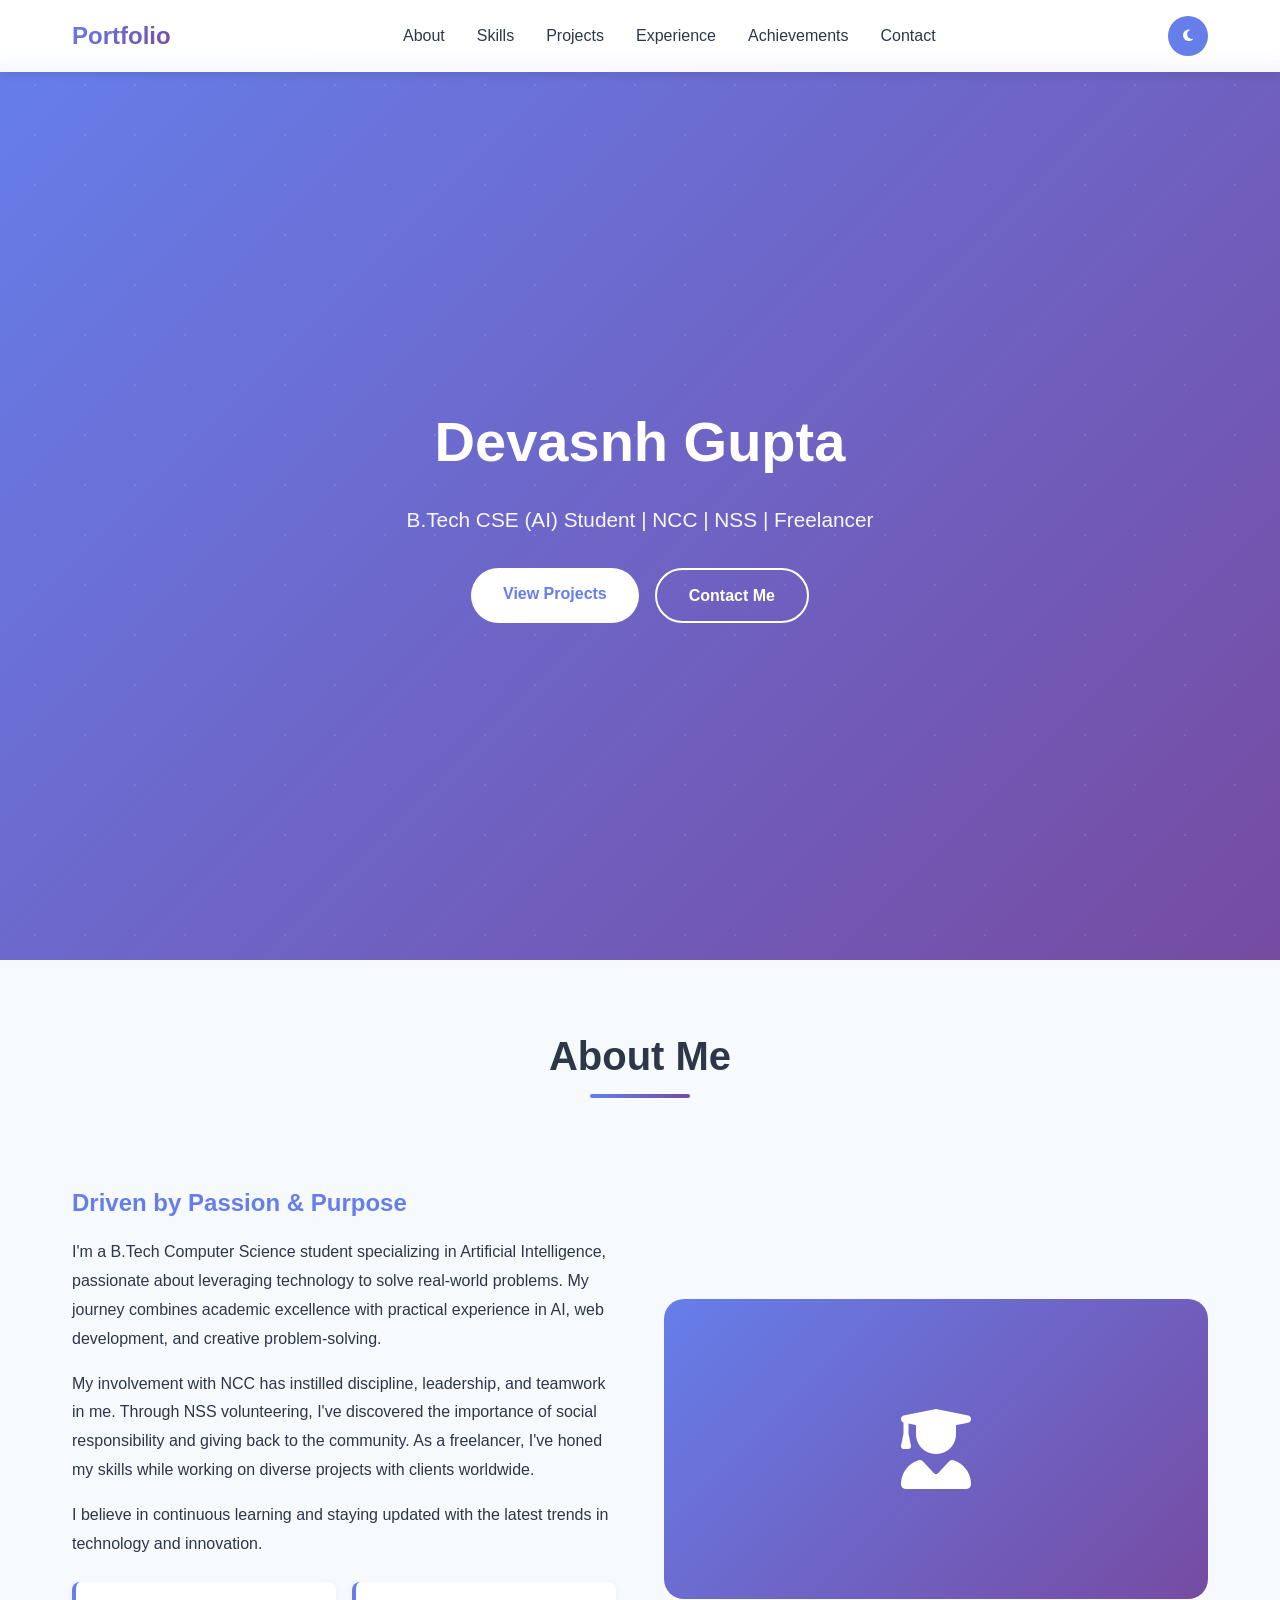
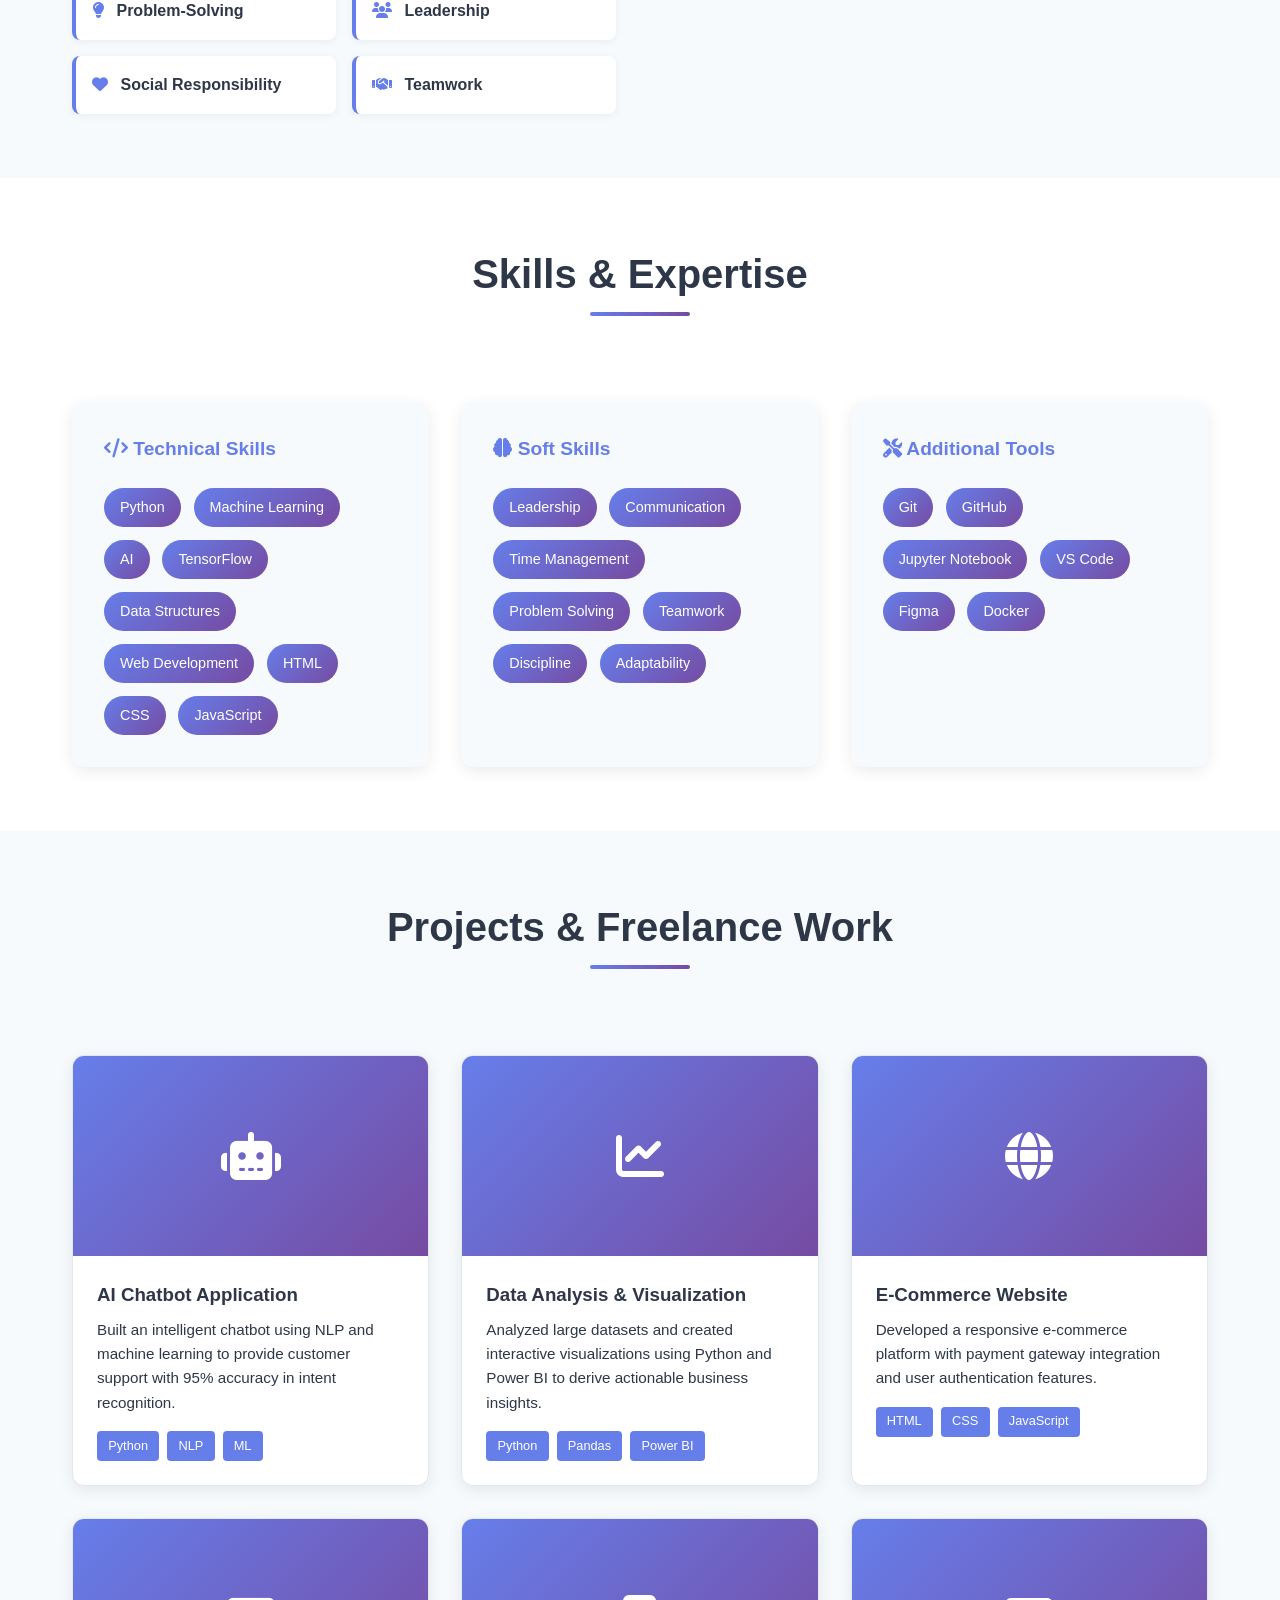
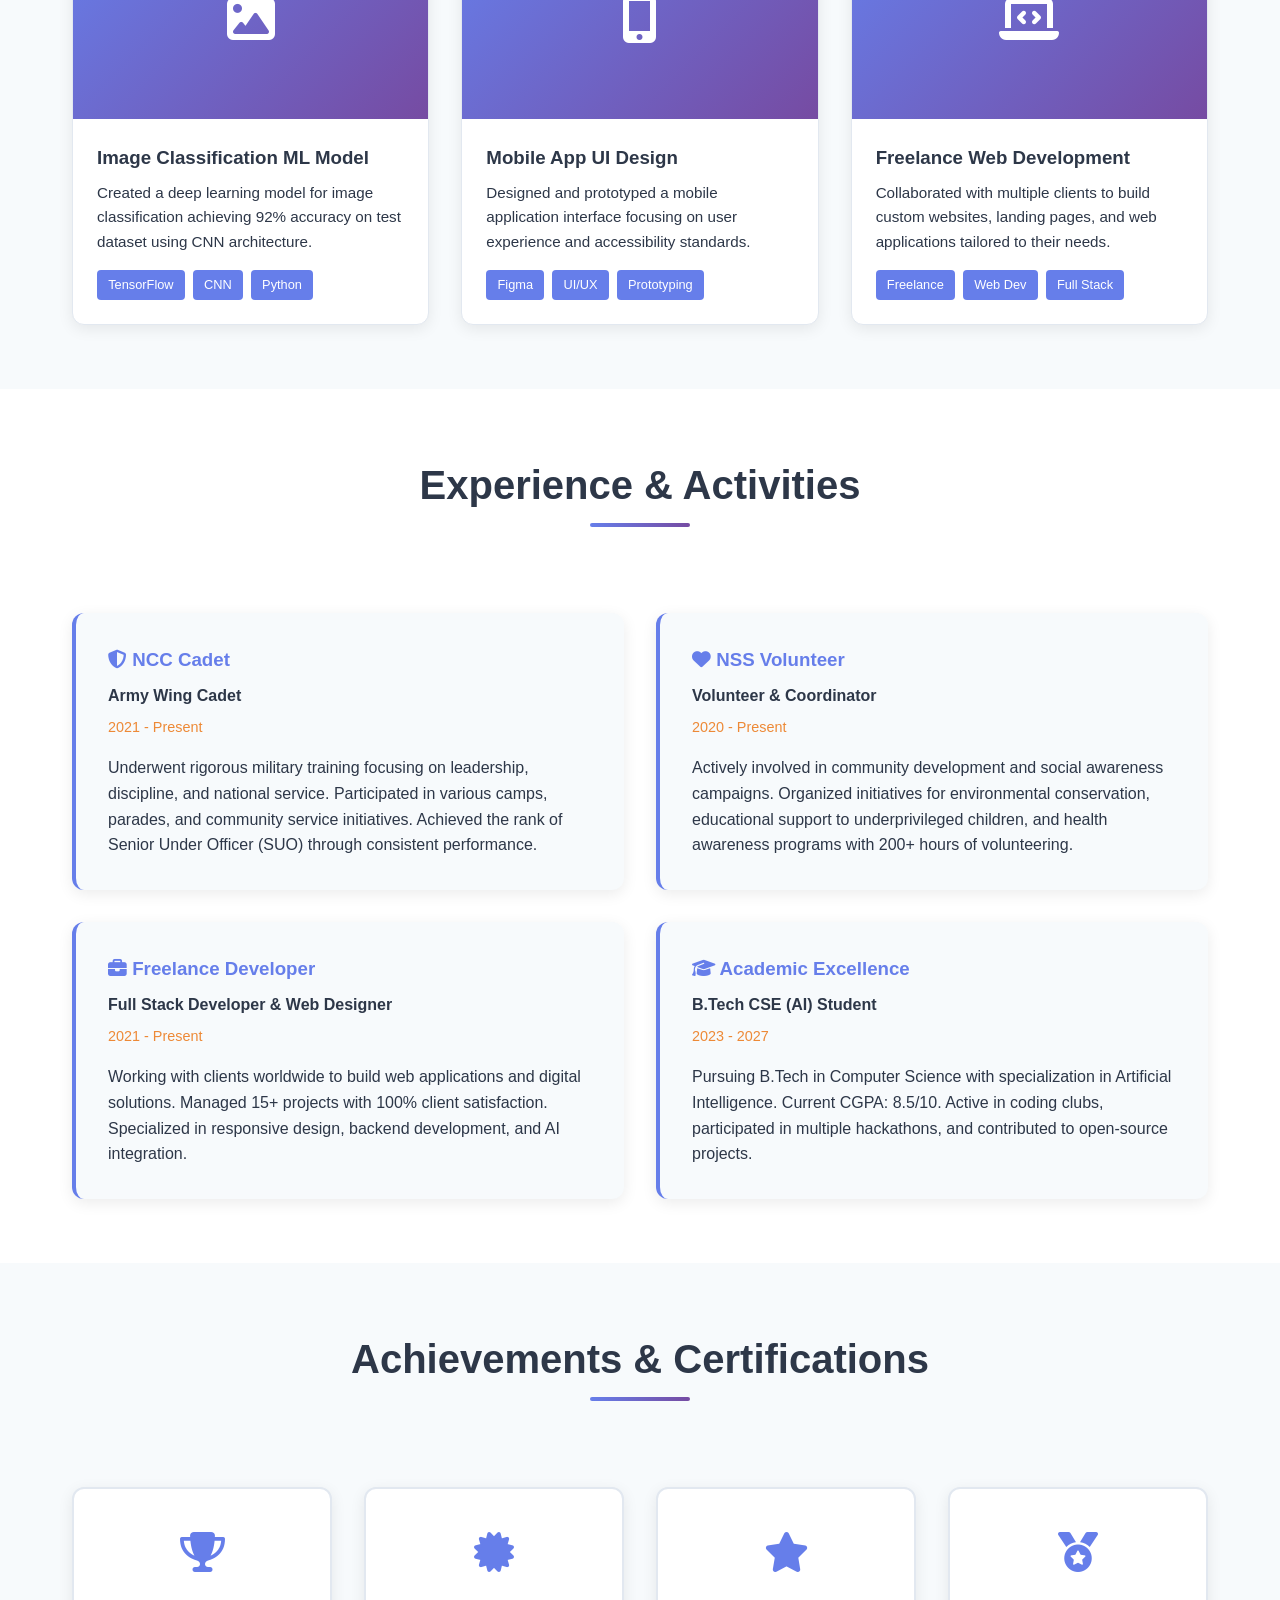
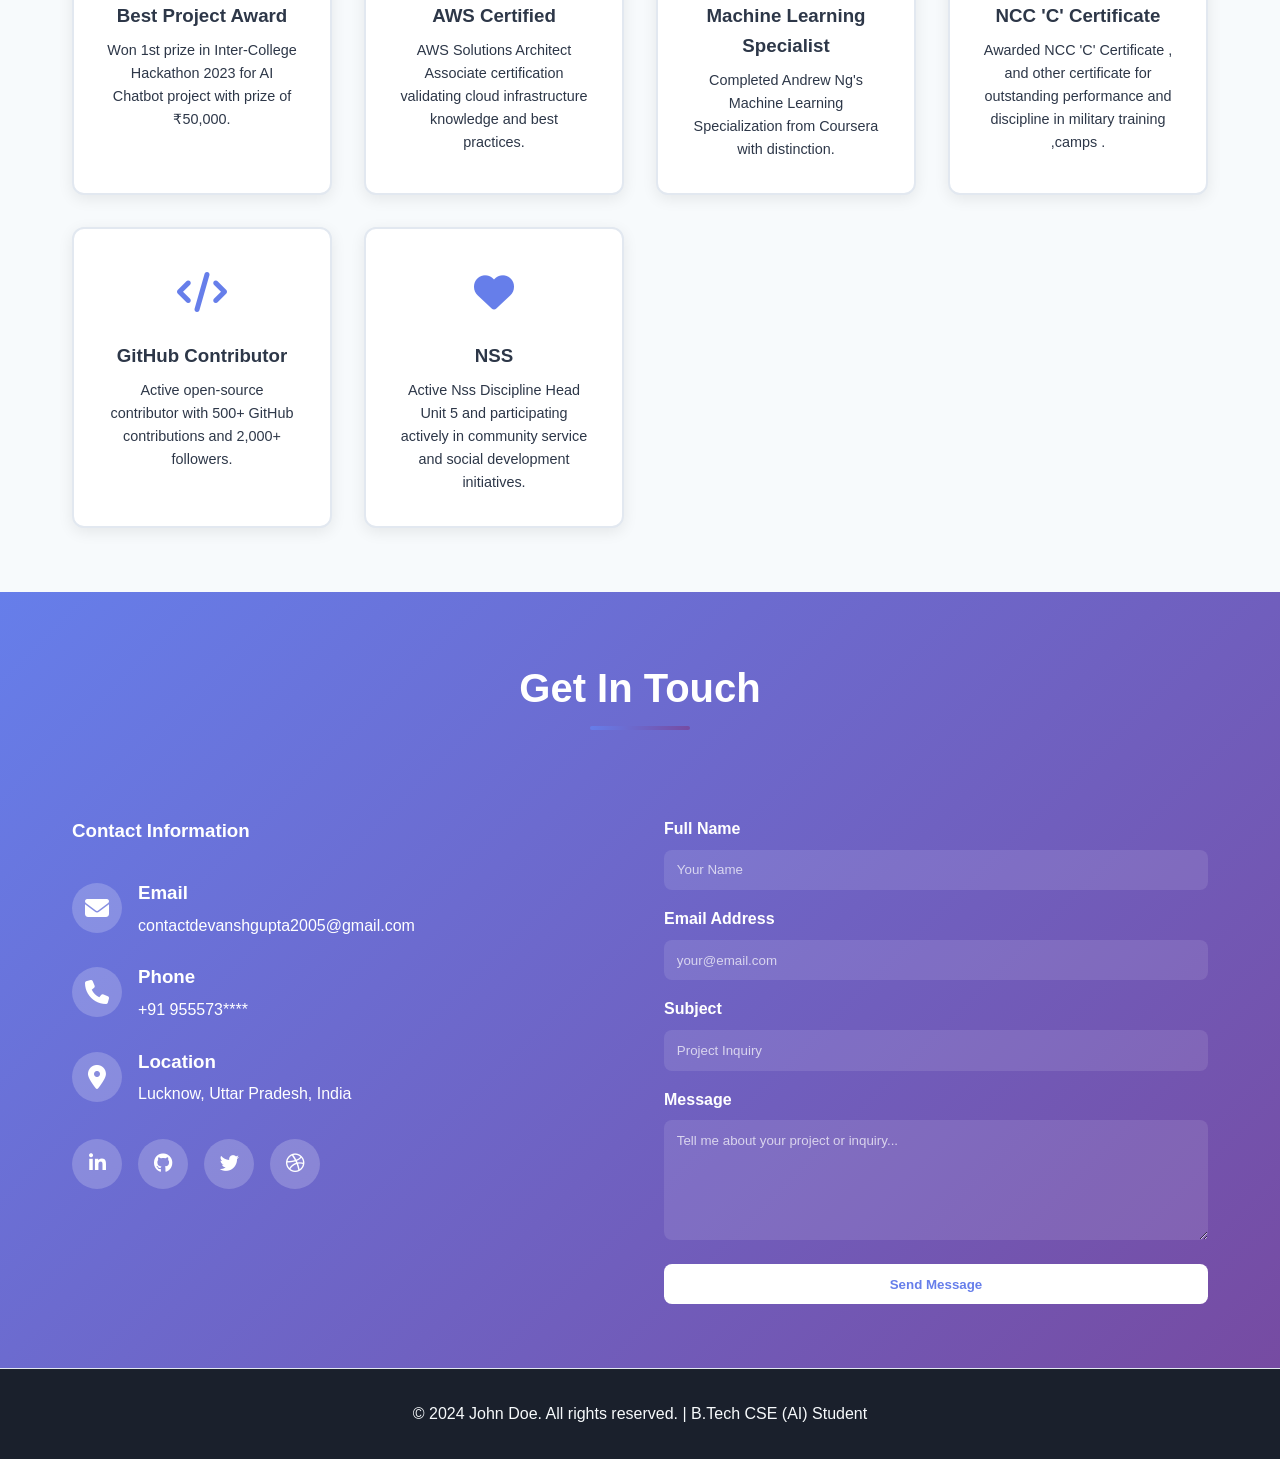
<file: web.html>
<!DOCTYPE html>
<html lang="en">
<head>
    <meta charset="UTF-8">
    <meta name="viewport" content="width=device-width, initial-scale=1.0">
    <title>Portfolio - B.Tech CSE (AI) Student</title>
    <link rel="stylesheet" href="https://cdnjs.cloudflare.com/ajax/libs/font-awesome/6.4.0/css/all.min.css">
    <style>
        * {
            margin: 0;
            padding: 0;
            box-sizing: border-box;
        }

        :root {
            --primary-color: #667eea;
            --secondary-color: #764ba2;
            --text-dark: #2d3748;
            --text-light: #f7fafc;
            --bg-light: #f7fafc;
            --bg-dark: #1a202c;
            --card-bg: #ffffff;
            --border-color: #e2e8f0;
            --success: #48bb78;
            --warning: #ed8936;
        }

        body.dark-mode {
            --text-dark: #f7fafc;
            --text-light: #2d3748;
            --bg-light: #1a202c;
            --bg-dark: #0f1419;
            --card-bg: #2d3748;
            --border-color: #4a5568;
        }

        html {
            scroll-behavior: smooth;
        }

        body {
            font-family: 'Segoe UI', Tahoma, Geneva, Verdana, sans-serif;
            line-height: 1.6;
            color: var(--text-dark);
            background-color: var(--bg-light);
            transition: all 0.3s ease;
        }

        /* Navigation */
        nav {
            position: fixed;
            top: 0;
            width: 100%;
            background: rgba(255, 255, 255, 0.95);
            backdrop-filter: blur(10px);
            padding: 1rem 2rem;
            box-shadow: 0 2px 10px rgba(0, 0, 0, 0.1);
            z-index: 1000;
            transition: all 0.3s ease;
        }

        body.dark-mode nav {
            background: rgba(45, 55, 72, 0.95);
        }

        nav .container {
            max-width: 1200px;
            margin: 0 auto;
            display: flex;
            justify-content: space-between;
            align-items: center;
        }

        nav .logo {
            font-size: 1.5rem;
            font-weight: bold;
            background: linear-gradient(135deg, var(--primary-color), var(--secondary-color));
            -webkit-background-clip: text;
            -webkit-text-fill-color: transparent;
            background-clip: text;
        }

        nav ul {
            display: flex;
            list-style: none;
            gap: 2rem;
        }

        nav a {
            text-decoration: none;
            color: var(--text-dark);
            font-weight: 500;
            transition: color 0.3s;
        }

        nav a:hover {
            color: var(--primary-color);
        }

        .nav-right {
            display: flex;
            gap: 1rem;
            align-items: center;
        }

        .theme-toggle {
            background: var(--primary-color);
            color: white;
            border: none;
            width: 40px;
            height: 40px;
            border-radius: 50%;
            cursor: pointer;
            display: flex;
            align-items: center;
            justify-content: center;
            transition: all 0.3s;
        }

        .theme-toggle:hover {
            transform: scale(1.1);
        }

        /* Container */
        .container {
            max-width: 1200px;
            margin: 0 auto;
            padding: 0 2rem;
        }

        /* Hero Section */
        .hero {
            min-height: 100vh;
            display: flex;
            align-items: center;
            justify-content: center;
            background: linear-gradient(135deg, var(--primary-color) 0%, var(--secondary-color) 100%);
            color: white;
            text-align: center;
            margin-top: 60px;
            position: relative;
            overflow: hidden;
        }

        .hero::before {
            content: '';
            position: absolute;
            width: 200%;
            height: 200%;
            background: radial-gradient(circle, rgba(255,255,255,0.1) 1px, transparent 1px);
            background-size: 50px 50px;
            animation: moveBackground 20s linear infinite;
        }

        @keyframes moveBackground {
            0% { transform: translate(0, 0); }
            100% { transform: translate(50px, 50px); }
        }

        .hero-content {
            position: relative;
            z-index: 1;
            animation: fadeInUp 1s ease-out;
        }

        @keyframes fadeInUp {
            from {
                opacity: 0;
                transform: translateY(30px);
            }
            to {
                opacity: 1;
                transform: translateY(0);
            }
        }

        .hero h1 {
            font-size: 3.5rem;
            margin-bottom: 1rem;
            font-weight: 700;
        }

        .hero .tagline {
            font-size: 1.3rem;
            margin-bottom: 2rem;
            opacity: 0.95;
            font-weight: 300;
        }

        .hero-buttons {
            display: flex;
            gap: 1rem;
            justify-content: center;
            flex-wrap: wrap;
        }

        .btn {
            padding: 0.8rem 2rem;
            border: none;
            border-radius: 50px;
            font-size: 1rem;
            cursor: pointer;
            transition: all 0.3s ease;
            text-decoration: none;
            display: inline-block;
            font-weight: 600;
        }

        .btn-primary {
            background: white;
            color: var(--primary-color);
        }

        .btn-primary:hover {
            transform: translateY(-3px);
            box-shadow: 0 10px 30px rgba(0, 0, 0, 0.2);
        }

        .btn-secondary {
            background: transparent;
            color: white;
            border: 2px solid white;
        }

        .btn-secondary:hover {
            background: white;
            color: var(--primary-color);
        }

        /* Sections */
        section {
            padding: 4rem 0;
        }

        section h2 {
            font-size: 2.5rem;
            margin-bottom: 3rem;
            text-align: center;
            position: relative;
            display: inline-block;
            width: 100%;
        }

        section h2::after {
            content: '';
            position: absolute;
            bottom: -10px;
            left: 50%;
            transform: translateX(-50%);
            width: 100px;
            height: 4px;
            background: linear-gradient(90deg, var(--primary-color), var(--secondary-color));
            border-radius: 2px;
        }

        /* About Section */
        .about {
            background: var(--bg-light);
        }

        .about-content {
            display: grid;
            grid-template-columns: 1fr 1fr;
            gap: 3rem;
            align-items: center;
            margin-top: 3rem;
        }

        .about-text h3 {
            font-size: 1.5rem;
            margin-bottom: 1rem;
            color: var(--primary-color);
        }

        .about-text p {
            margin-bottom: 1rem;
            line-height: 1.8;
            color: var(--text-dark);
        }

        .strengths {
            display: grid;
            grid-template-columns: 1fr 1fr;
            gap: 1rem;
            margin-top: 1.5rem;
        }

        .strength-item {
            background: var(--card-bg);
            padding: 1rem;
            border-radius: 8px;
            border-left: 4px solid var(--primary-color);
            box-shadow: 0 2px 8px rgba(0, 0, 0, 0.05);
        }

        .strength-item i {
            color: var(--primary-color);
            margin-right: 0.5rem;
        }

        .about-image {
            text-align: center;
        }

        .about-image img {
            width: 100%;
            max-width: 300px;
            border-radius: 20px;
            box-shadow: 0 20px 40px rgba(0, 0, 0, 0.1);
        }

        /* Skills Section */
        .skills {
            background: var(--card-bg);
        }

        .skills-grid {
            display: grid;
            grid-template-columns: repeat(auto-fit, minmax(250px, 1fr));
            gap: 2rem;
            margin-top: 3rem;
        }

        .skill-category {
            background: var(--bg-light);
            padding: 2rem;
            border-radius: 12px;
            box-shadow: 0 4px 15px rgba(0, 0, 0, 0.08);
            transition: transform 0.3s, box-shadow 0.3s;
        }

        .skill-category:hover {
            transform: translateY(-10px);
            box-shadow: 0 10px 30px rgba(0, 0, 0, 0.15);
        }

        .skill-category h3 {
            color: var(--primary-color);
            margin-bottom: 1.5rem;
            font-size: 1.2rem;
        }

        .skill-tags {
            display: flex;
            flex-wrap: wrap;
            gap: 0.8rem;
        }

        .skill-tag {
            background: linear-gradient(135deg, var(--primary-color), var(--secondary-color));
            color: white;
            padding: 0.5rem 1rem;
            border-radius: 25px;
            font-size: 0.9rem;
            transition: all 0.3s;
        }

        .skill-tag:hover {
            transform: scale(1.05);
        }

        /* Projects Section */
        .projects {
            background: var(--bg-light);
        }

        .projects-grid {
            display: grid;
            grid-template-columns: repeat(auto-fit, minmax(300px, 1fr));
            gap: 2rem;
            margin-top: 3rem;
        }

        .project-card {
            background: var(--card-bg);
            border-radius: 12px;
            overflow: hidden;
            box-shadow: 0 4px 15px rgba(0, 0, 0, 0.08);
            transition: all 0.3s;
            border: 1px solid var(--border-color);
        }

        .project-card:hover {
            transform: translateY(-15px);
            box-shadow: 0 15px 40px rgba(0, 0, 0, 0.2);
        }

        .project-image {
            width: 100%;
            height: 200px;
            background: linear-gradient(135deg, var(--primary-color), var(--secondary-color));
            display: flex;
            align-items: center;
            justify-content: center;
            color: white;
            font-size: 3rem;
        }

        .project-content {
            padding: 1.5rem;
        }

        .project-content h3 {
            margin-bottom: 0.5rem;
            color: var(--text-dark);
        }

        .project-content p {
            color: var(--text-dark);
            font-size: 0.95rem;
            margin-bottom: 1rem;
        }

        .project-tech {
            display: flex;
            flex-wrap: wrap;
            gap: 0.5rem;
            margin-top: 1rem;
        }

        .tech-badge {
            background: var(--primary-color);
            color: white;
            padding: 0.3rem 0.7rem;
            border-radius: 4px;
            font-size: 0.8rem;
        }

        /* Experience Section */
        .experience {
            background: var(--card-bg);
        }

        .experience-grid {
            display: grid;
            grid-template-columns: 1fr 1fr;
            gap: 2rem;
            margin-top: 3rem;
        }

        .experience-item {
            background: var(--bg-light);
            padding: 2rem;
            border-radius: 12px;
            border-left: 4px solid var(--primary-color);
            box-shadow: 0 4px 15px rgba(0, 0, 0, 0.08);
        }

        .experience-item h3 {
            color: var(--primary-color);
            margin-bottom: 0.5rem;
        }

        .experience-item .role {
            color: var(--text-dark);
            font-weight: 600;
            margin-bottom: 0.5rem;
        }

        .experience-item .duration {
            color: var(--warning);
            font-size: 0.9rem;
            margin-bottom: 1rem;
        }

        /* Achievements Section */
        .achievements {
            background: var(--bg-light);
        }

        .achievements-grid {
            display: grid;
            grid-template-columns: repeat(auto-fit, minmax(250px, 1fr));
            gap: 2rem;
            margin-top: 3rem;
        }

        .achievement-card {
            background: var(--card-bg);
            padding: 2rem;
            border-radius: 12px;
            text-align: center;
            box-shadow: 0 4px 15px rgba(0, 0, 0, 0.08);
            border: 2px solid var(--border-color);
            transition: all 0.3s;
        }

        .achievement-card:hover {
            border-color: var(--primary-color);
            box-shadow: 0 10px 30px rgba(102, 126, 234, 0.2);
        }

        .achievement-icon {
            font-size: 2.5rem;
            color: var(--primary-color);
            margin-bottom: 1rem;
        }

        .achievement-card h3 {
            color: var(--text-dark);
            margin-bottom: 0.5rem;
        }

        .achievement-card p {
            color: var(--text-dark);
            font-size: 0.9rem;
        }

        /* Contact Section */
        .contact {
            background: linear-gradient(135deg, var(--primary-color), var(--secondary-color));
            color: white;
            text-align: center;
        }

        .contact-content {
            display: grid;
            grid-template-columns: 1fr 1fr;
            gap: 3rem;
            margin-top: 3rem;
            align-items: start;
        }

        .contact-info {
            text-align: left;
        }

        .contact-item {
            display: flex;
            align-items: center;
            margin-bottom: 1.5rem;
        }

        .contact-item i {
            font-size: 1.5rem;
            margin-right: 1rem;
            background: rgba(255, 255, 255, 0.2);
            width: 50px;
            height: 50px;
            border-radius: 50%;
            display: flex;
            align-items: center;
            justify-content: center;
        }

        .contact-item div h3 {
            margin-bottom: 0.3rem;
        }

        .contact-item a {
            color: white;
            text-decoration: none;
            transition: opacity 0.3s;
        }

        .contact-item a:hover {
            opacity: 0.8;
        }

        .social-links {
            display: flex;
            gap: 1rem;
            margin-top: 2rem;
        }

        .social-icon {
            width: 50px;
            height: 50px;
            background: rgba(255, 255, 255, 0.2);
            border-radius: 50%;
            display: flex;
            align-items: center;
            justify-content: center;
            color: white;
            text-decoration: none;
            transition: all 0.3s;
            font-size: 1.2rem;
        }

        .social-icon:hover {
            background: rgba(255, 255, 255, 0.4);
            transform: translateY(-5px);
        }

        .contact-form {
            display: flex;
            flex-direction: column;
            gap: 1rem;
        }

        .form-group {
            text-align: left;
        }

        .form-group label {
            display: block;
            margin-bottom: 0.5rem;
            font-weight: 600;
        }

        .form-group input,
        .form-group textarea {
            width: 100%;
            padding: 0.8rem;
            border: none;
            border-radius: 8px;
            background: rgba(255, 255, 255, 0.1);
            color: white;
            font-family: inherit;
            transition: all 0.3s;
        }

        .form-group input::placeholder,
        .form-group textarea::placeholder {
            color: rgba(255, 255, 255, 0.7);
        }

        .form-group input:focus,
        .form-group textarea:focus {
            outline: none;
            background: rgba(255, 255, 255, 0.2);
            box-shadow: 0 0 0 2px rgba(255, 255, 255, 0.3);
        }

        .form-group textarea {
            resize: vertical;
            min-height: 120px;
        }

        .btn-submit {
            background: white;
            color: var(--primary-color);
            font-weight: 600;
            padding: 0.8rem;
            border: none;
            border-radius: 8px;
            cursor: pointer;
            transition: all 0.3s;
        }

        .btn-submit:hover {
            transform: translateY(-2px);
            box-shadow: 0 5px 15px rgba(0, 0, 0, 0.2);
        }

        /* Footer */
        footer {
            background: var(--bg-dark);
            color: var(--text-light);
            text-align: center;
            padding: 2rem;
            border-top: 1px solid var(--border-color);
        }

        /* Responsive */
        @media (max-width: 768px) {
            nav ul {
                gap: 1rem;
            }

            nav a {
                font-size: 0.9rem;
            }

            .hero {
                margin-top: 60px;
            }

            .hero h1 {
                font-size: 2rem;
            }

            .hero .tagline {
                font-size: 1rem;
            }

            .hero-buttons {
                flex-direction: column;
            }

            .about-content {
                grid-template-columns: 1fr;
            }

            .experience-grid {
                grid-template-columns: 1fr;
            }

            .contact-content {
                grid-template-columns: 1fr;
            }

            section h2 {
                font-size: 2rem;
            }

            .skills-grid {
                grid-template-columns: 1fr;
            }

            .projects-grid {
                grid-template-columns: 1fr;
            }

            .achievements-grid {
                grid-template-columns: 1fr;
            }

            .strengths {
                grid-template-columns: 1fr;
            }
        }

        @media (max-width: 480px) {
            nav {
                padding: 0.8rem 1rem;
            }

            nav .logo {
                font-size: 1.2rem;
            }

            nav ul {
                display: none;
            }

            .hero h1 {
                font-size: 1.5rem;
            }

            .hero .tagline {
                font-size: 0.9rem;
            }

            .btn {
                padding: 0.7rem 1.5rem;
                font-size: 0.9rem;
            }

            section {
                padding: 2rem 0;
            }

            section h2 {
                font-size: 1.5rem;
            }
        }

        /* Animations */
        .fade-in {
            animation: fadeIn 0.6s ease-out;
        }

        @keyframes fadeIn {
            from {
                opacity: 0;
            }
            to {
                opacity: 1;
            }
        }

        .slide-in {
            animation: slideIn 0.6s ease-out;
        }

        @keyframes slideIn {
            from {
                transform: translateX(-20px);
                opacity: 0;
            }
            to {
                transform: translateX(0);
                opacity: 1;
            }
        }
    </style>
</head>
<body>
    <!-- Navigation -->
    <nav>
        <div class="container">
            <div class="logo">Portfolio</div>
            <ul>
                <li><a href="#about">About</a></li>
                <li><a href="#skills">Skills</a></li>
                <li><a href="#projects">Projects</a></li>
                <li><a href="#experience">Experience</a></li>
                <li><a href="#achievements">Achievements</a></li>
                <li><a href="#contact">Contact</a></li>
            </ul>
            <div class="nav-right">
                <button class="theme-toggle" onclick="toggleTheme()">
                    <i class="fas fa-moon"></i>
                </button>
            </div>
        </div>
    </nav>

    <!-- Hero Section -->
    <section class="hero">
        <div class="hero-content">
            <h1>Devasnh Gupta</h1>
            <p class="tagline">B.Tech CSE (AI) Student | NCC | NSS | Freelancer</p>
            <div class="hero-buttons">
                <a href="#projects" class="btn btn-primary">View Projects</a>
                <a href="#contact" class="btn btn-secondary">Contact Me</a>
            </div>
        </div>
    </section>

    <!-- About Section -->
    <section id="about" class="about">
        <div class="container">
            <h2>About Me</h2>
            <div class="about-content">
                <div class="about-text">
                    <h3>Driven by Passion & Purpose</h3>
                    <p>I'm a B.Tech Computer Science student specializing in Artificial Intelligence, passionate about leveraging technology to solve real-world problems. My journey combines academic excellence with practical experience in AI, web development, and creative problem-solving.</p>
                    <p>My involvement with NCC has instilled discipline, leadership, and teamwork in me. Through NSS volunteering, I've discovered the importance of social responsibility and giving back to the community. As a freelancer, I've honed my skills while working on diverse projects with clients worldwide.</p>
                    <p>I believe in continuous learning and staying updated with the latest trends in technology and innovation.</p>
                    
                    <div class="strengths">
                        <div class="strength-item">
                            <i class="fas fa-lightbulb"></i>
                            <strong>Problem-Solving</strong>
                        </div>
                        <div class="strength-item">
                            <i class="fas fa-users"></i>
                            <strong>Leadership</strong>
                        </div>
                        <div class="strength-item">
                            <i class="fas fa-heart"></i>
                            <strong>Social Responsibility</strong>
                        </div>
                        <div class="strength-item">
                            <i class="fas fa-handshake"></i>
                            <strong>Teamwork</strong>
                        </div>
                    </div>
                </div>
                <div class="about-image">
                    <div style="width: 100%; height: 300px; background: linear-gradient(135deg, #667eea, #764ba2); border-radius: 20px; display: flex; align-items: center; justify-content: center; color: white; font-size: 5rem;">
                        <i class="fas fa-user-graduate"></i>
                    </div>
                </div>
            </div>
        </div>
    </section>

    <!-- Skills Section -->
    <section id="skills" class="skills">
        <div class="container">
            <h2>Skills & Expertise</h2>
            <div class="skills-grid">
                <div class="skill-category">
                    <h3><i class="fas fa-code"></i> Technical Skills</h3>
                    <div class="skill-tags">
                        <span class="skill-tag">Python</span>
                        <span class="skill-tag">Machine Learning</span>
                        <span class="skill-tag">AI</span>
                        <span class="skill-tag">TensorFlow</span>
                        <span class="skill-tag">Data Structures</span>
                        <span class="skill-tag">Web Development</span>
                        <span class="skill-tag">HTML</span>
                        <span class="skill-tag">CSS</span>
                        <span class="skill-tag">JavaScript</span>
                    </div>
                </div>
                <div class="skill-category">
                    <h3><i class="fas fa-brain"></i> Soft Skills</h3>
                    <div class="skill-tags">
                        <span class="skill-tag">Leadership</span>
                        <span class="skill-tag">Communication</span>
                        <span class="skill-tag">Time Management</span>
                        <span class="skill-tag">Problem Solving</span>
                        <span class="skill-tag">Teamwork</span>
                        <span class="skill-tag">Discipline</span>
                        <span class="skill-tag">Adaptability</span>
                    </div>
                </div>
                <div class="skill-category">
                    <h3><i class="fas fa-tools"></i> Additional Tools</h3>
                    <div class="skill-tags">
                        <span class="skill-tag">Git</span>
                        <span class="skill-tag">GitHub</span>
                        <span class="skill-tag">Jupyter Notebook</span>
                        <span class="skill-tag">VS Code</span>
                        <span class="skill-tag">Figma</span>
                        <span class="skill-tag">Docker</span>
                    </div>
                </div>
            </div>
        </div>
    </section>

    <!-- Projects Section -->
    <section id="projects" class="projects">
        <div class="container">
            <h2>Projects & Freelance Work</h2>
            <div class="projects-grid">
                <div class="project-card">
                    <div class="project-image">
                        <i class="fas fa-robot"></i>
                    </div>
                    <div class="project-content">
                        <h3>AI Chatbot Application</h3>
                        <p>Built an intelligent chatbot using NLP and machine learning to provide customer support with 95% accuracy in intent recognition.</p>
                        <div class="project-tech">
                            <span class="tech-badge">Python</span>
                            <span class="tech-badge">NLP</span>
                            <span class="tech-badge">ML</span>
                        </div>
                    </div>
                </div>

                <div class="project-card">
                    <div class="project-image">
                        <i class="fas fa-chart-line"></i>
                    </div>
                    <div class="project-content">
                        <h3>Data Analysis & Visualization</h3>
                        <p>Analyzed large datasets and created interactive visualizations using Python and Power BI to derive actionable business insights.</p>
                        <div class="project-tech">
                            <span class="tech-badge">Python</span>
                            <span class="tech-badge">Pandas</span>
                            <span class="tech-badge">Power BI</span>
                        </div>
                    </div>
                </div>

                <div class="project-card">
                    <div class="project-image">
                        <i class="fas fa-globe"></i>
                    </div>
                    <div class="project-content">
                        <h3>E-Commerce Website</h3>
                        <p>Developed a responsive e-commerce platform with payment gateway integration and user authentication features.</p>
                        <div class="project-tech">
                            <span class="tech-badge">HTML</span>
                            <span class="tech-badge">CSS</span>
                            <span class="tech-badge">JavaScript</span>
                        </div>
                    </div>
                </div>

                <div class="project-card">
                    <div class="project-image">
                        <i class="fas fa-image"></i>
                    </div>
                    <div class="project-content">
                        <h3>Image Classification ML Model</h3>
                        <p>Created a deep learning model for image classification achieving 92% accuracy on test dataset using CNN architecture.</p>
                        <div class="project-tech">
                            <span class="tech-badge">TensorFlow</span>
                            <span class="tech-badge">CNN</span>
                            <span class="tech-badge">Python</span>
                        </div>
                    </div>
                </div>

                <div class="project-card">
                    <div class="project-image">
                        <i class="fas fa-mobile-alt"></i>
                    </div>
                    <div class="project-content">
                        <h3>Mobile App UI Design</h3>
                        <p>Designed and prototyped a mobile application interface focusing on user experience and accessibility standards.</p>
                        <div class="project-tech">
                            <span class="tech-badge">Figma</span>
                            <span class="tech-badge">UI/UX</span>
                            <span class="tech-badge">Prototyping</span>
                        </div>
                    </div>
                </div>

                <div class="project-card">
                    <div class="project-image">
                        <i class="fas fa-laptop-code"></i>
                    </div>
                    <div class="project-content">
                        <h3>Freelance Web Development</h3>
                        <p>Collaborated with multiple clients to build custom websites, landing pages, and web applications tailored to their needs.</p>
                        <div class="project-tech">
                            <span class="tech-badge">Freelance</span>
                            <span class="tech-badge">Web Dev</span>
                            <span class="tech-badge">Full Stack</span>
                        </div>
                    </div>
                </div>
            </div>
        </div>
    </section>

    <!-- Experience Section -->
    <section id="experience" class="experience">
        <div class="container">
            <h2>Experience & Activities</h2>
            <div class="experience-grid">
                <div class="experience-item">
                    <h3><i class="fas fa-shield-alt"></i> NCC Cadet</h3>
                    <div class="role">Army Wing Cadet</div>
                    <div class="duration">2021 - Present</div>
                    <p>Underwent rigorous military training focusing on leadership, discipline, and national service. Participated in various camps, parades, and community service initiatives. Achieved the rank of Senior Under Officer (SUO) through consistent performance.</p>
                </div>

                <div class="experience-item">
                    <h3><i class="fas fa-heart"></i> NSS Volunteer</h3>
                    <div class="role">Volunteer & Coordinator</div>
                    <div class="duration">2020 - Present</div>
                    <p>Actively involved in community development and social awareness campaigns. Organized initiatives for environmental conservation, educational support to underprivileged children, and health awareness programs with 200+ hours of volunteering.</p>
                </div>

                <div class="experience-item">
                    <h3><i class="fas fa-briefcase"></i> Freelance Developer</h3>
                    <div class="role">Full Stack Developer & Web Designer</div>
                    <div class="duration">2021 - Present</div>
                    <p>Working with clients worldwide to build web applications and digital solutions. Managed 15+ projects with 100% client satisfaction. Specialized in responsive design, backend development, and AI integration.</p>
                </div>

                <div class="experience-item">
                    <h3><i class="fas fa-graduation-cap"></i> Academic Excellence</h3>
                    <div class="role">B.Tech CSE (AI) Student</div>
                    <div class="duration">2023 - 2027</div>
                    <p>Pursuing B.Tech in Computer Science with specialization in Artificial Intelligence. Current CGPA: 8.5/10. Active in coding clubs, participated in multiple hackathons, and contributed to open-source projects.</p>
                </div>
            </div>
        </div>
    </section>

    <!-- Achievements Section -->
    <section id="achievements" class="achievements">
        <div class="container">
            <h2>Achievements & Certifications</h2>
            <div class="achievements-grid">
                <div class="achievement-card">
                    <div class="achievement-icon">
                        <i class="fas fa-trophy"></i>
                    </div>
                    <h3>Best Project Award</h3>
                    <p>Won 1st prize in Inter-College Hackathon 2023 for AI Chatbot project with prize of ₹50,000.</p>
                </div>

                <div class="achievement-card">
                    <div class="achievement-icon">
                        <i class="fas fa-certificate"></i>
                    </div>
                    <h3>AWS Certified</h3>
                    <p>AWS Solutions Architect Associate certification validating cloud infrastructure knowledge and best practices.</p>
                </div>

                <div class="achievement-card">
                    <div class="achievement-icon">
                        <i class="fas fa-star"></i>
                    </div>
                    <h3>Machine Learning Specialist</h3>
                    <p>Completed Andrew Ng's Machine Learning Specialization from Coursera with distinction.</p>
                </div>

                <div class="achievement-card">
                    <div class="achievement-icon">
                        <i class="fas fa-medal"></i>
                    </div>
                    <h3>NCC 'C' Certificate</h3>
                    <p>Awarded NCC  'C'  Certificate , and other certificate for outstanding performance and discipline in military training ,camps .</p>
                </div>

                <div class="achievement-card">
                    <div class="achievement-icon">
                        <i class="fas fa-code"></i>
                    </div>
                    <h3>GitHub Contributor</h3>
                    <p>Active open-source contributor with 500+ GitHub contributions and 2,000+ followers.</p>
                </div>

                <div class="achievement-card">
                    <div class="achievement-icon">
                        <i class="fas fa-heart"></i>
                    </div>
                    <h3>NSS </h3>
                    <p> Active Nss Discipline Head Unit 5 and participating actively in community service and social development initiatives.</p>
                </div>
            </div>
        </div>
    </section>

    <!-- Contact Section -->
    <section id="contact" class="contact">
        <div class="container">
            <h2>Get In Touch</h2>
            <div class="contact-content">
                <div class="contact-info">
                    <h3 style="margin-bottom: 2rem;">Contact Information</h3>
                    <div class="contact-item">
                        <i class="fas fa-envelope"></i>
                        <div>
                            <h3>Email</h3>
                            <a href="mailto:contactdevanshgupta2005@gmail.com">contactdevanshgupta2005@gmail.com</a>
                        </div>
                    </div>
                    <div class="contact-item">
                        <i class="fas fa-phone"></i>
                        <div>
                            <h3>Phone</h3>
                            <a href="tel:+919876543210">+91 955573****</a>
                        </div>
                    </div>
                    <div class="contact-item">
                        <i class="fas fa-map-marker-alt"></i>
                        <div>
                            <h3>Location</h3>
                            <p>Lucknow, Uttar Pradesh, India</p>
                        </div>
                    </div>
                    <div class="social-links">
                        <a href="#" class="social-icon" title="LinkedIn">
                            <i class="fab fa-linkedin-in"></i>
                        </a>
                        <a href="#" class="social-icon" title="GitHub">
                            <i class="fab fa-github"></i>
                        </a>
                        <a href="#" class="social-icon" title="Twitter">
                            <i class="fab fa-twitter"></i>
                        </a>
                        <a href="#" class="social-icon" title="Portfolio">
                            <i class="fab fa-dribbble"></i>
                        </a>
                    </div>
                </div>

                <form class="contact-form" onsubmit="handleFormSubmit(event)">
                    <div class="form-group">
                        <label for="name">Full Name</label>
                        <input type="text" id="name" name="name" placeholder="Your Name" required>
                    </div>
                    <div class="form-group">
                        <label for="email">Email Address</label>
                        <input type="email" id="email" name="email" placeholder="your@email.com" required>
                    </div>
                    <div class="form-group">
                        <label for="subject">Subject</label>
                        <input type="text" id="subject" name="subject" placeholder="Project Inquiry" required>
                    </div>
                    <div class="form-group">
                        <label for="message">Message</label>
                        <textarea id="message" name="message" placeholder="Tell me about your project or inquiry..." required></textarea>
                    </div>
                    <button type="submit" class="btn-submit">Send Message</button>
                </form>
            </div>
        </div>
    </section>

    <!-- Footer -->
    <footer>
        <div class="container">
            <p>&copy; 2024 John Doe. All rights reserved. | B.Tech CSE (AI) Student</p>
        </div>
    </footer>

    <script>
        // Theme Toggle
        function toggleTheme() {
            document.body.classList.toggle('dark-mode');
            localStorage.setItem('theme', document.body.classList.contains('dark-mode') ? 'dark' : 'light');
            updateThemeIcon();
        }

        function updateThemeIcon() {
            const themeToggle = document.querySelector('.theme-toggle');
            if (document.body.classList.contains('dark-mode')) {
                themeToggle.innerHTML = '<i class="fas fa-sun"></i>';
            } else {
                themeToggle.innerHTML = '<i class="fas fa-moon"></i>';
            }
        }

        // Load theme preference
        window.addEventListener('DOMContentLoaded', () => {
            const theme = localStorage.getItem('theme');
            if (theme === 'dark') {
                document.body.classList.add('dark-mode');
            }
            updateThemeIcon();
        });

        // Smooth scroll for navigation links
        document.querySelectorAll('a[href^="#"]').forEach(anchor => {
            anchor.addEventListener('click', function (e) {
                e.preventDefault();
                const target = document.querySelector(this.getAttribute('href'));
                if (target) {
                    target.scrollIntoView({
                        behavior: 'smooth',
                        block: 'start'
                    });
                }
            });
        });

        // Form submission handler
        function handleFormSubmit(event) {
            event.preventDefault();
            const formData = new FormData(event.target);
            
            // In a real application, you would send this data to a server
            console.log('Form submitted with data:', Object.fromEntries(formData));
            
            alert('Thank you for reaching out! I will get back to you soon.');
            event.target.reset();
        }

        // Scroll animations
        const observerOptions = {
            threshold: 0.1,
            rootMargin: '0px 0px -50px 0px'
        };

        const observer = new IntersectionObserver(function(entries) {
            entries.forEach(entry => {
                if (entry.isIntersecting) {
                    entry.target.classList.add('fade-in');
                }
            });
        }, observerOptions);

        // Observe project cards and achievement cards
        document.querySelectorAll('.project-card, .achievement-card, .experience-item, .skill-category').forEach(el => {
            observer.observe(el);
        });

        // Add scroll effect to navbar
        window.addEventListener('scroll', () => {
            const nav = document.querySelector('nav');
            if (window.scrollY > 50) {
                nav.style.boxShadow = '0 2px 20px rgba(0, 0, 0, 0.1)';
            } else {
                nav.style.boxShadow = '0 2px 10px rgba(0, 0, 0, 0.1)';
            }
        });
    </script>
</body>
</html>
</file>
